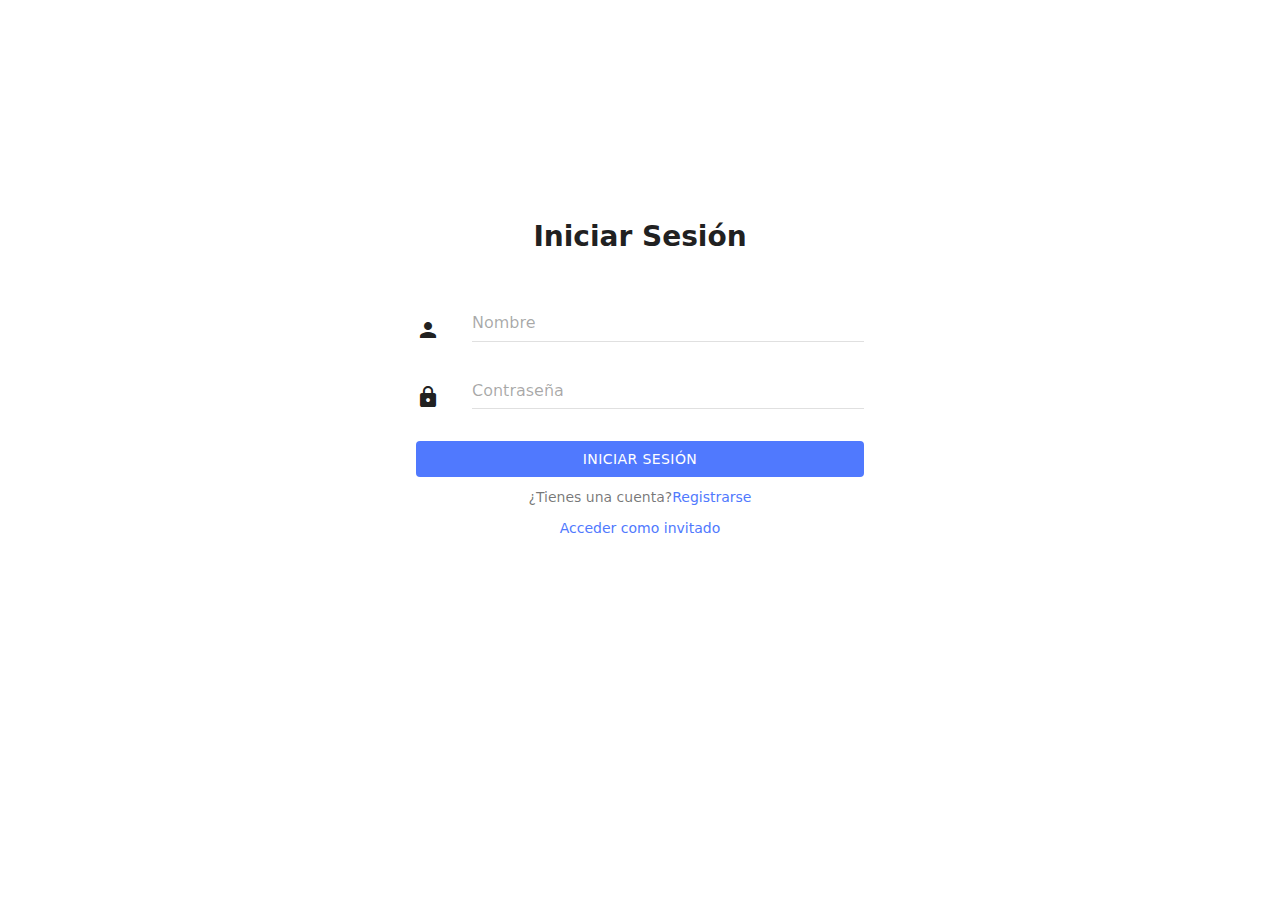
<file: index.html>
<!doctype html>
<html>
<head>
<meta charset="utf-8">
<meta name="viewport" content="width=device-width, initial-scale=1.0">
<title>Framework7</title>
<link href="css/framework7.bundle.min.css" rel="stylesheet">
<link href="https://fonts.googleapis.com/icon?family=Material+Icons" rel="stylesheet">
<link href="css/style.css" rel="stylesheet">

</head>

<body>
	
	<div id="app">
			
		
		<div class="view view-main view-init">
			
        
			<section data-name="home" class="page">

			  <!-- Top Navbar -->
			  <nav class="navbar"> 
				<div class="navbar-bg"></div>
				<div class="navbar-inner">
				  	<div class="title">Sleep Glow</div>
					<div class="right">
						<a href="#" class="link panel-open" data-panel="left">
							<i class="material-icons">menu</i>
						</a>
					</div>
				</div>
			  </nav>
<section id="nav-panel" class="panel panel-left panel-cover">
	
		<div class="block" id="panel-user-info">
			<div class="row">
				<article class="col-30">
					<img src="img/girl-face.jpg" alt="perfil usuario chica" class="img-fluid">
				</article>
				<article class="col-70">
					<b>Vanessa Díaz</b>
					vanediaz@gmail.com
				</article>
			</div>			
		</div>
		
		<div class="block" id="panel-nav">
		
			<div class="list media-list">
				<ul>
					<li>
						<a href="/home/" class="item-content item-link panel-close">
							<div class="item-media">
								<i class="material-icons">home</i>
							</div>
							<div class="item-inner">
								<div class="item-title">Inicio</div>
							</div>
					  	</a>
					</li>
					<li>
						<a href="#" class="item-content item-link">
							<div class="item-media">
								<i class="material-icons">account_circle</i>
							</div>
							<div class="item-inner">
								<div class="item-title">Perfil de usuario</div>
							</div>
					  	</a>
					</li>
					<li>
						<a href="/acercadenosotros/" class="item-content item-link panel-close">
							<div class="item-media">
								<i class="material-icons">groups</i>
							</div>
							<div class="item-inner">
								<div class="item-title">Acerca de nosotros</div>
							</div>
					  	</a>
					</li>
					<li>
						<a href="/comprar/" class="item-content item-link panel-close">
							<div class="item-media">
								<i class="material-icons">fact_check</i>
							</div>
							<div class="item-inner">
								<div class="item-title">Cómo Comprar</div>
							</div>
					  	</a>
					</li>
					<li>
						<a href="/contacto/" class="item-content item-link panel-close">
							<div class="item-media">
								<i class="material-icons">call</i>
							</div>
							<div class="item-inner">
								<div class="item-title">Contacto</div>
							</div>
					  	</a>
					</li>
					<li>
						<a href="/products/" class="item-content item-link panel-close">
							<div class="item-media">
								<i class="material-icons">shopping_bag</i>
							</div>
							<div class="item-inner">
								<div class="item-title">Productos</div>
							</div>
					  	</a>
					</li>
					<li>
						<a href="#" class="item-content item-link login-screen-open" data-login-screen="#login-app">
							<div class="item-media">
								<i class="material-icons">logout</i>
							</div>
							<div class="item-inner">
								<div class="item-title">Cerrar Sesión</div>
							</div>
					  	</a>
					</li>
		
				</ul>
			
			</div>
		
		</div>
		
		
	</section>
				
			<section data-name="inicial" class="page">
 

  <section class="page-content" id="inicial">
    <div class="card card-expandable">
      <div class="card-content">
        <div class="card">
          <div
            class="card-header"
            style="position: relative; padding-right: 32px"
          >
            Nuevo
            <a
              class="link card-close card-opened-fade-in color-black"
              style="
                position: absolute;
                top: 50%;
                right: 10px;
                transform: translateY(-50%);
              "
            >
              <i class="icon f7-icons">X</i>
            </a>
          </div>
          <div class="card-content-padding">
            <br /><br />
            
            <h3>Lamparas LED</h3>
            <br />
			  <img class="card-image-expandable" src="img/BULL.png" alt="Spider2" />
            <p>
              Las lámparas anime son ese complemento decorativo que darán un ambiente de indiscutible creatividad a tu habitación anime. Aparte de dar ese toque de iluminación tan personal..
            </p>
            <br />
            <h4>Lps.1,099</h4>
            <button class="button button-raised button-fill button-round">
              Seleccionar
            </button>
          </div>
          <div class="card-footer"></div>
        </div>
      </div>
    </div>

    <div class="card card-expandable">
      <div class="card-content">
        <div class="card">
          <div
            class="card-header"
            style="position: relative; padding-right:15px"
          >
            Sleep Glow - Tu tienda en línea
            <a
              class="link card-close card-opened-fade-in color-black"
              style="
                position: absolute;
                top: 50%;
                right: 10px;
                transform: translateY(-50%);
              "
            >
              <i class="icon f7-icons">X</i>
            </a>
          </div>

          <div class="card-content-padding">
            <br /><br />
            
            <h3>Sleep Glow</h3>
            <br />
            <p>
              Somos una tienda en linea preparadas para que te aventures en el anime, recuerda que hacemos envíos. Tenemos productos todas las semanas, así que tienes que estár pediente</p>
            
          </div>
          <div class="card-footer"></div>
        </div>
      </div>
    </div>
    
  </section>
</section>
	
    
				<nav class="toolbar tabbar tabbar-labels toolbar-bottom">
		<div class="toolbar-inner">
			<a href="#" class="tab-link">
				<i class="material-icons">favorite</i>
				<span class="tabbar-label">Favoritos</span>
			</a>
			<a href="/home/" class="tab-link tab-link-active">
				<i class="material-icons">notifications</i>
				<span class="tabbar-label">Notificaciones</span>
			</a>
			<a href="/carrito/" class="tab-link">
				<i class="material-icons">shopping_cart</i>
				<span class="tabbar-label">Carrito</span>
			</a>
			<a href="#" class="tab-link">
				<i class="material-icons">search</i>
				<span class="tabbar-label">Buscador</span>
			</a>
		</div>
	</nav>
		  
<section id="view-login">
	
		<div class="login-screen modal-in">
		  <!-- Default view-page layout -->
		  <div class="view">
			<div class="page login-screen-page">
			  <!-- page-content has additional login-screen content -->
			  <div class="page-content login-screen-content">
				<div class="login-screen-title">Iniciar Sesión</div>
				<!-- Login form -->
				<form>
				  <div class="list">
					<ul>
					  <li class="item-content item-input">
						<div class="item-media">
							<i class="material-icons">person</i>
						</div>
						<div class="item-inner">
						  <div class="item-title item-floating-label">Nombre</div>
						  <div class="item-input-wrap">
							<input type="text" name="Nombre" placeholder="Nombre">
							<span class="input-clear-button"></span>
						  </div>
						</div>
						  
						  
					  </li>
						
						 <li class="item-content item-input">
						<div class="item-media">
							<i class="material-icons">lock</i>
						</div>
						<div class="item-inner">
						  <div class="item-title item-floating-label">Contraseña</div>
						  <div class="item-input-wrap">
							<input type="text" name="Contraseña" placeholder="Contraseña">
							<span class="input-clear-button"></span>
						  </div>
						</div>
						  
						  
					  </li>
					   
					</ul>
				  </div>
				  <div class="list block">
					<ul>
					  <li>
						<a href="/home/" class="button button-fill">Iniciar Sesión</a>
					  </li>
					</ul>
					<div class="block-footer">¿Tienes una cuenta?<a href="#" class="popup-open" data-popup="#popup-registro">Registrarse</a></div>
					<div class="block-footer"><a href="#" class="login-screen-close">Acceder como invitado</a></div>
				  </div>
				</form>
			  </div>
			</div>
		  </div>
		</div>
	
	</section>
				
				
		<section class="popup" id="popup-registro">
	
		<nav class="navbar">
			<div class="navbar-bg"></div>
			<div class="navbar-inner">
				<div class="right">
					<a href="#" class="link popup-close">
						<i class="material-icons">close</i>
					</a>
				</div>
				<div class="title">Registro - Sleep Glow</div>
			</div>
		</nav>
		
		
		<section class="page-content no-padding-top" id="registro">
		
			
			<div class="block">
			
				<form>
				  <div class="list no-hairlines-md">
					<ul>
					  <li class="item-content item-input">
						<div class="item-media">
							<i class="material-icons">person</i>
						</div>
						<div class="item-inner">
						  <div class="item-title item-floating-label">Username</div>
						  <div class="item-input-wrap">
							<input type="text" name="username" placeholder="Username">
							<span class="input-clear-button"></span>
						  </div>
						</div>
					  </li>
					  <li class="item-content item-input">
						<div class="item-media">
							<i class="material-icons">email</i>
						</div>
						<div class="item-inner">
						  <div class="item-title item-floating-label">Correo</div>
						  <div class="item-input-wrap">
							<input type="email" name="email" placeholder="Email">
							<span class="input-clear-button"></span>
						  </div>
						</div>
					  </li>
					  <li class="item-content item-input">
						<div class="item-media">
							<i class="material-icons">lock</i>
						</div>
						<div class="item-inner">
						  <div class="item-title item-floating-label">Contraseña</div>
						  <div class="item-input-wrap">
							<input type="password" name="password" placeholder="Password">
							<span class="input-clear-button"></span>
						  </div>
						</div>
					  </li>
					  <li class="item-content item-input">
						
					  </li>
					</ul>
				  </div>
				  <div class="list block">
					<ul>
					  <li>
						<a href="#" class="button button-fill">Crear Cuenta Nueva</a>
					  </li>
					</ul>
				  </div>
				</form>
				
			
			
			</div>
			
		</section>
		
	</section>		
			</section> <!--/page -->
		</div><!--/view -->
		
		
		
	</div><!--/app -->
	
	
	<script src="js/framework7.bundle.min.js"></script>
	<script src="js/app.js"></script>
	
	
	
	
	
</body>
</html>
</file>
<file: css/style.css>
:root{
	--f7-theme-color:#5079FE;
	--f7-navbar-bg-color: #511774; /*navbar*/
	--f7-navbar-link-color:#FFFFFF; /*navbar link*/
	--f7-navbar-text-color:#FFFFFF;
	--f7-bars-bg-color:#FFFFFF;/*toolbar*/
	--f7-tabbar-link-inactive-color: #333; /*link toolbar*/
	--f7-block-margin-vertical:20px;
	--f7-card-footer-border-color:transparent; 
}



#panel-contacto .img-fluid{
	
	max-width: 12%;
}


#panel-contacto .mi-imagen{
	
	max-width: 100%;
	margin-top: 59px;
}


section{
	background-color: #000000;
}

.block-strong{
	text-align: center;
	margin-top: 80px;
	text color:#FFFFFF;
	background-color: #000000;
}

#panel-contacto .item-inner{
	 
}

#panel-contacto .block-title-large{
	color: #B86FF8;
}


#panel-contacto .block{
	color: #fff;
}

#panel-contacto p{
	color: #fff;
}

#panel-contacto h2{
	color: #fff;
}

#panel-contacto .block-title{
	color: #fff;
}

#panel-taza1 .block-title-medium{
	color: #fff;
}

#panel-taza1 p{
	color: #fff;
}

#panel-taza1 .mi-imagen{
display: flex;
 display: block;
  margin: 0 auto;
}

#panel-taza1 .mi-imagen2{
display: flex;
 display: block;
  margin: 0 auto;
}

#panel-taza1 h2{
	color: #fff;
	display: flex;
 display: block;
  margin: 0 auto;
}

#panel-products h4{
	color: #fff;
}

#panel-products .block-title-medium{
	color: #fff;
	display: flex;
 display: block;
  margin: 0 auto;
 text-align: center;
}

#panel-products .material-icons{
	color: #fff;
}

#panel-products .item-price{
	color: #fff;
}

#panel-taza2 .block-title-medium{
	color: #fff;
}

#panel-taza2 p{
	color: #fff;
}

#panel-taza2 .mi-imagen{
display: flex;
 display: block;
  margin: 0 auto;
}

#panel-taza2 .mi-imagen2{
display: flex;
 display: block;
  margin: 0 auto;
}

#panel-taza2 h2{
	color: #fff;
	display: flex;
 display: block;
  margin: 0 auto;
}

#panel-acercadenosotros p{
	color: #fff;
	text-align: center;
}

#panel-acercadenosotros .block-title-medium{
	color: #fff;
	text-align: center;
}

#panel-acercadenosotros .img-fluid{
	text-align: center;
	margin-top: 59px;
	display: flex;
 display: block;
  margin: 0 auto;
}

#panel-acercadenosotros h4 {
	color: #fff;
}

#panel-carrito .img-fluid{
	text-align: center;
	margin-top: 40px;
	display: flex;
 display: block;
  margin: 0 auto;
	
}

#panel-carrito .block-title-medium{
	
	color: #fff;
}

#panel-carrito .row{
	color: #fff;
	
}

#panel-carrito .page-content{
	
	color: #fff;
}



h1,h2,h3,h4,h5,h6,p{
	margin: 1px;
}

#panel-user-info .img-fluid{
	max-width: 100%;
}
#panel-user-info{
	background-color: var(--f7-theme-color);
	margin: 0;
	padding: 10px 20px;
	color: #fff;
}
#panel-user-info img{
	border-radius: 100%;
	border: 2px solid #fff;
	background-color: #fafafa;
}
#panel-nav .list{
	margin-top: 0;
	font-size: 14px;

}

#panel-nav .material-icons{
	color: #FFFFFF;
}
#panel-nav .list i{
	color: var(--f7-theme-color);	
}

#content-products{
	background-color: #000000;
}

#panel-products .item-media{
	width: 130px;
}
#panel-products .item-title{
	color: #fff;
	font-weight: 700;
}
#panel-products .item-subtitle{
	font-weight: 400;
	font-size: 12px;
	color: #fff;
}
#panel-products i{
	color: #fff;
	font-size: 15px;
}
#panel-products .item-price{
	font-weight: 600;
}

#panel-products .list{
	background-color: #000000;
}
#panel-products .item-content{
	background-color:#000000 ;
	margin-bottom: 20px;
}

.login-screen-content{
	margin-top: 10% !important;
}

#panel-comprar{
	color: #fff;
}

#panel-comprar h2{
	color: #fff;
}

#panel-comprar ul{
	text-align: left;
}


#panel-lampara1 .block-title-medium{
	color: #fff;
}

#panel-lampara1 p{
	color: #fff;
}

#panel-lampara1 .mi-imagen{
display: flex;
 display: block;
  margin: 0 auto;
}

#panel-lampara1 .mi-imagen2{
display: flex;
 display: block;
  margin: 0 auto;
}

#panel-lampara1 h2{
	color: #fff;
	display: flex;
 display: block;
  margin: 0 auto;
}


#panel-lampara2 .block-title-medium{
	color: #fff;
}

#panel-lampara2 p{
	color: #fff;
}

#panel-lampara2 .mi-imagen{
display: flex;
 display: block;
  margin: 0 auto;
}

#panel-lampara2 .mi-imagen2{
display: flex;
 display: block;
  margin: 0 auto;
}

#panel-lampara2 h2{
	color: #fff;
	display: flex;
 display: block;
  margin: 0 auto;
}

#panel-inicial{
	margin-top: 20px;
	
}
</file>
